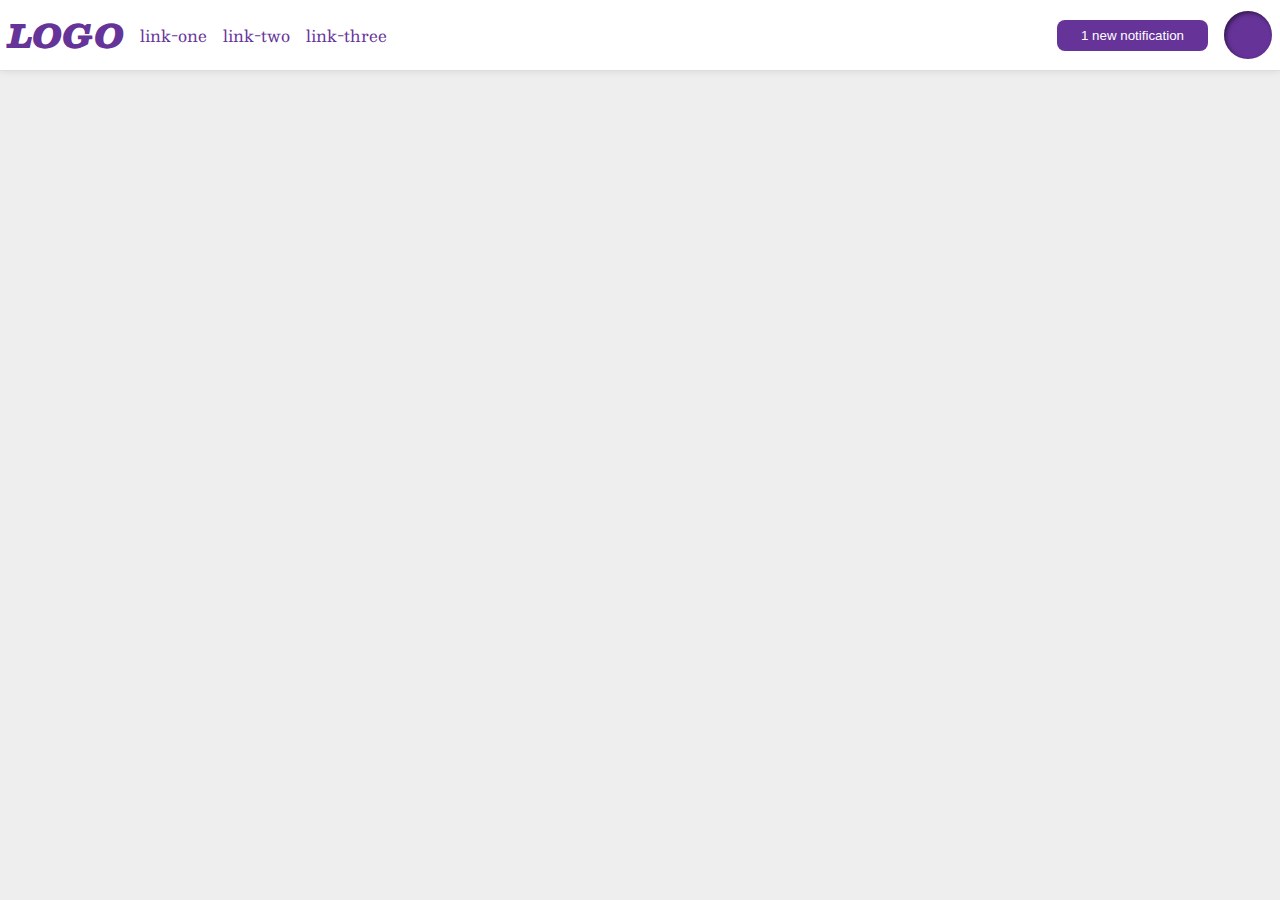
<file: flex/03-flex-header-2/index.html>
<!DOCTYPE html>
<html lang="en">
  <head>
    <meta charset="UTF-8" />
    <meta http-equiv="X-UA-Compatible" content="IE=edge" />
    <meta name="viewport" content="width=device-width, initial-scale=1.0" />
    <title>Flex Header 2</title>
    <link rel="stylesheet" href="style.css" />
  </head>
  <body>
    <div class="header">
      <div class="left-container">
        <div class="logo">LOGO</div>
        <ul class="links">
          <li><a href="google.com">link-one</a></li>
          <li><a href="google.com">link-two</a></li>
          <li><a href="google.com">link-three</a></li>
        </ul>
      </div>
      <div class="right-container">
        <button class="notifications">1 new notification</button>
        <div class="profile-image"></div>
      </div>
    </div>
  </body>
</html>
</file>
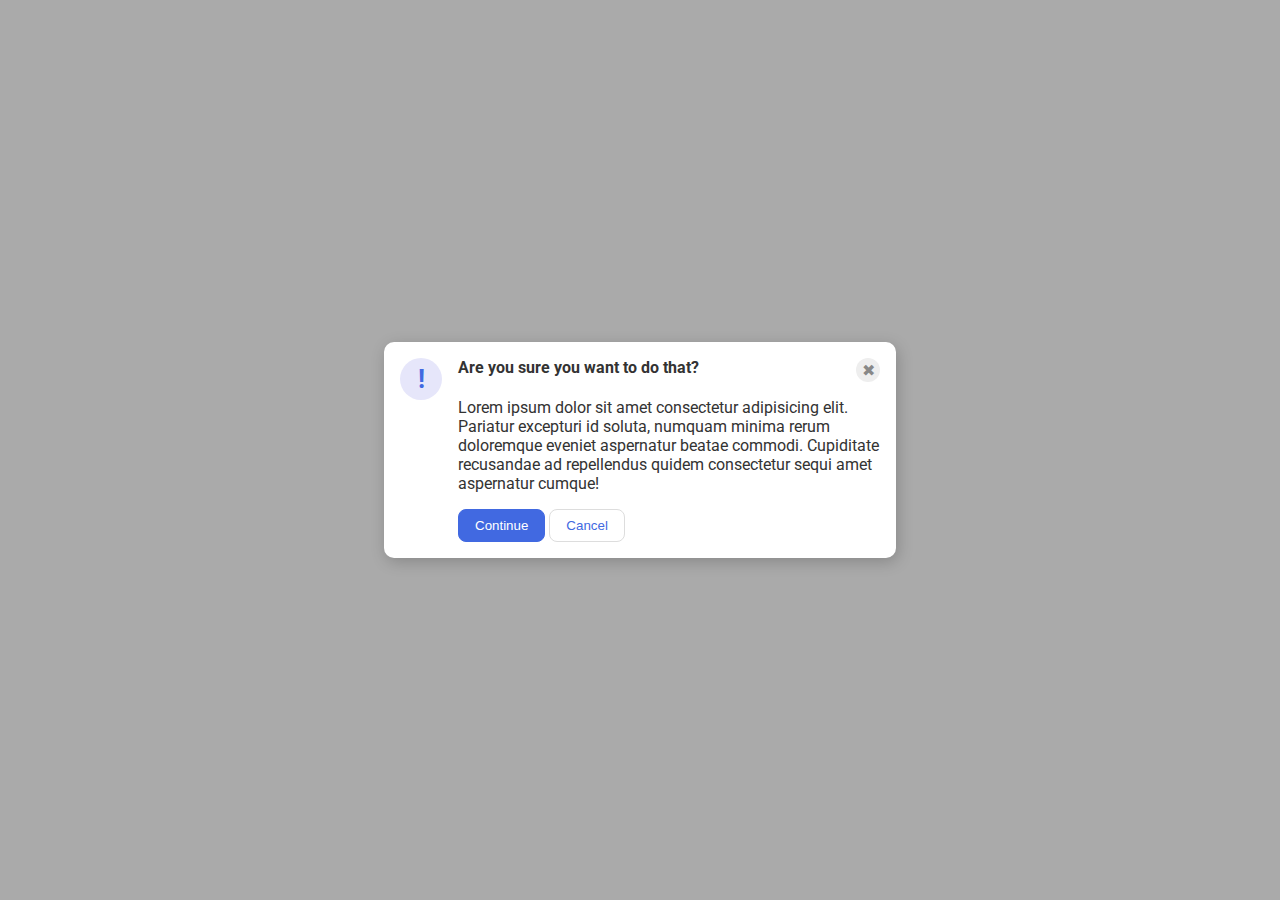
<file: flex/05-flex-modal/index.html>
<!DOCTYPE html>
<html lang="en">
  <head>
    <meta charset="UTF-8" />
    <meta http-equiv="X-UA-Compatible" content="IE=edge" />
    <meta name="viewport" content="width=device-width, initial-scale=1.0" />
    <link rel="stylesheet" href="style.css" />
    <title>Modal</title>
  </head>
  <body>
    <div class="modal">
      <div class="icon">!</div>
      <div class="container">
        <div class="top">
          <div class="header">Are you sure you want to do that?</div>
          <div class="close-button">✖</div>
        </div>
        <div class="text">
          Lorem ipsum dolor sit amet consectetur adipisicing elit. Pariatur
          excepturi id soluta, numquam minima rerum doloremque eveniet
          aspernatur beatae commodi. Cupiditate recusandae ad repellendus quidem
          consectetur sequi amet aspernatur cumque!
        </div>
        <div>
          <button class="continue">Continue</button>
          <button class="cancel">Cancel</button>
        </div>
      </div>
    </div>
  </body>
</html>
</file>
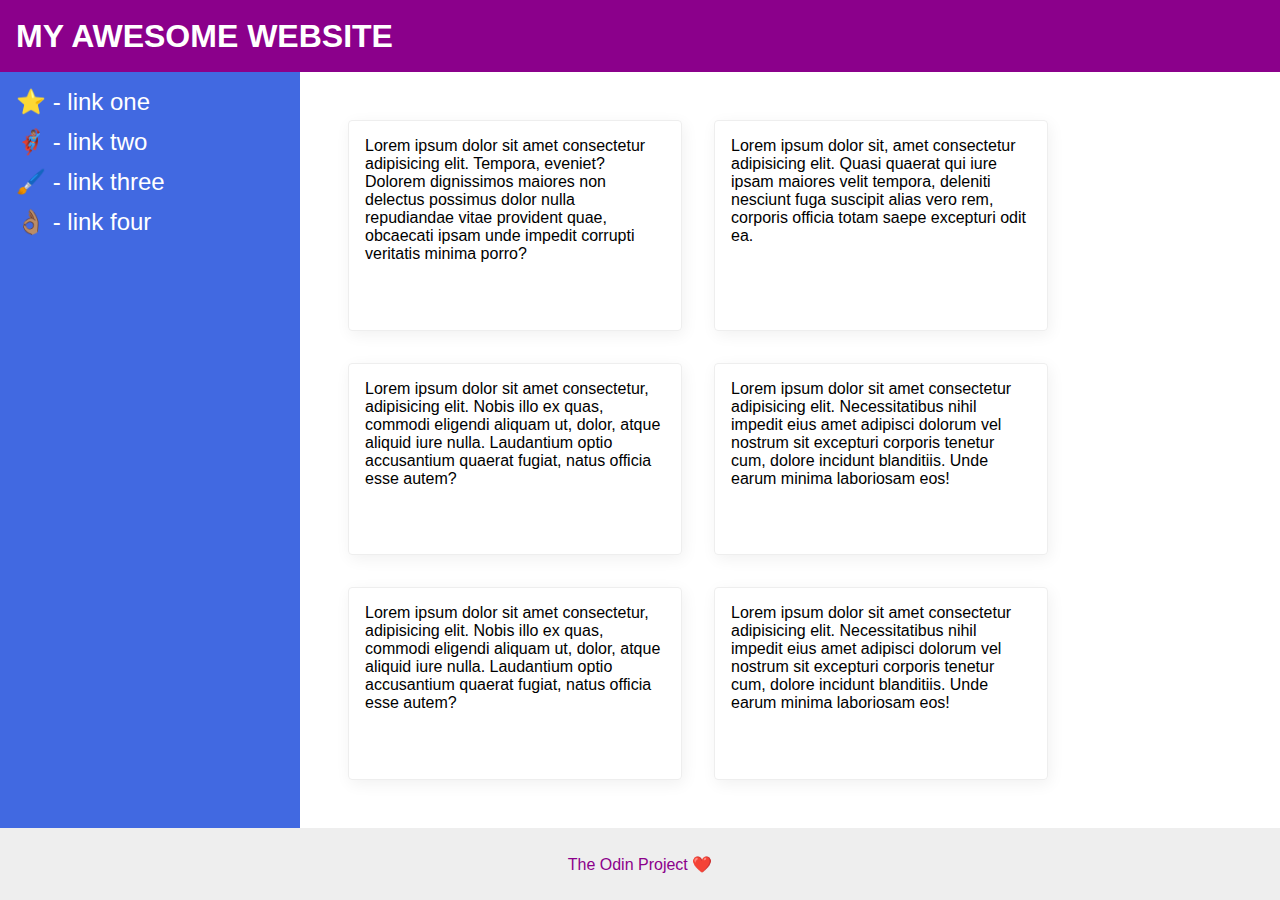
<file: flex/07-flex-layout-2/index.html>
<!DOCTYPE html>
<html lang="en">
  <head>
    <meta charset="UTF-8">
    <meta http-equiv="X-UA-Compatible" content="IE=edge">
    <meta name="viewport" content="width=device-width, initial-scale=1.0">
    <title>The Holy Grail</title>
    <link rel="stylesheet" href="style.css">
  </head>
  <body>
    <div class="header">
      MY AWESOME WEBSITE
    </div>
    
    <div class="middle">
      <div class="sidebar">
        <ul>
          <li><a href="#">⭐ - link one</a></li>
          <li><a href="#">🦸🏽‍♂️ - link two</a></li>
          <li><a href="#">🖌️ - link three</a></li>
          <li><a href="#">👌🏽 - link four</a></li>
        </ul>
      </div>
      <div class="flex-container">
        <div class="card">Lorem ipsum dolor sit amet consectetur adipisicing elit. Tempora, eveniet? Dolorem dignissimos maiores non delectus possimus dolor nulla repudiandae vitae provident quae, obcaecati ipsam unde impedit corrupti veritatis minima porro?</div>
        <div class="card">Lorem ipsum dolor sit, amet consectetur adipisicing elit. Quasi quaerat qui iure ipsam maiores velit tempora, deleniti nesciunt fuga suscipit alias vero rem, corporis officia totam saepe excepturi odit ea.</div>
        <div class="card">Lorem ipsum dolor sit amet consectetur, adipisicing elit. Nobis illo ex quas, commodi eligendi aliquam ut, dolor, atque aliquid iure nulla. Laudantium optio accusantium quaerat fugiat, natus officia esse autem?</div>
        <div class="card">Lorem ipsum dolor sit amet consectetur adipisicing elit. Necessitatibus nihil impedit eius amet adipisci dolorum vel nostrum sit excepturi corporis tenetur cum, dolore incidunt blanditiis. Unde earum minima laboriosam eos!</div>
        <div class="card">Lorem ipsum dolor sit amet consectetur, adipisicing elit. Nobis illo ex quas, commodi eligendi aliquam ut, dolor, atque aliquid iure nulla. Laudantium optio accusantium quaerat fugiat, natus officia esse autem?</div>
        <div class="card">Lorem ipsum dolor sit amet consectetur adipisicing elit. Necessitatibus nihil impedit eius amet adipisci dolorum vel nostrum sit excepturi corporis tenetur cum, dolore incidunt blanditiis. Unde earum minima laboriosam eos!</div>
      </div> 
    </div>
    
    <div class="footer">
      The Odin Project ❤️
    </div>
  </body>
</html>
</file>
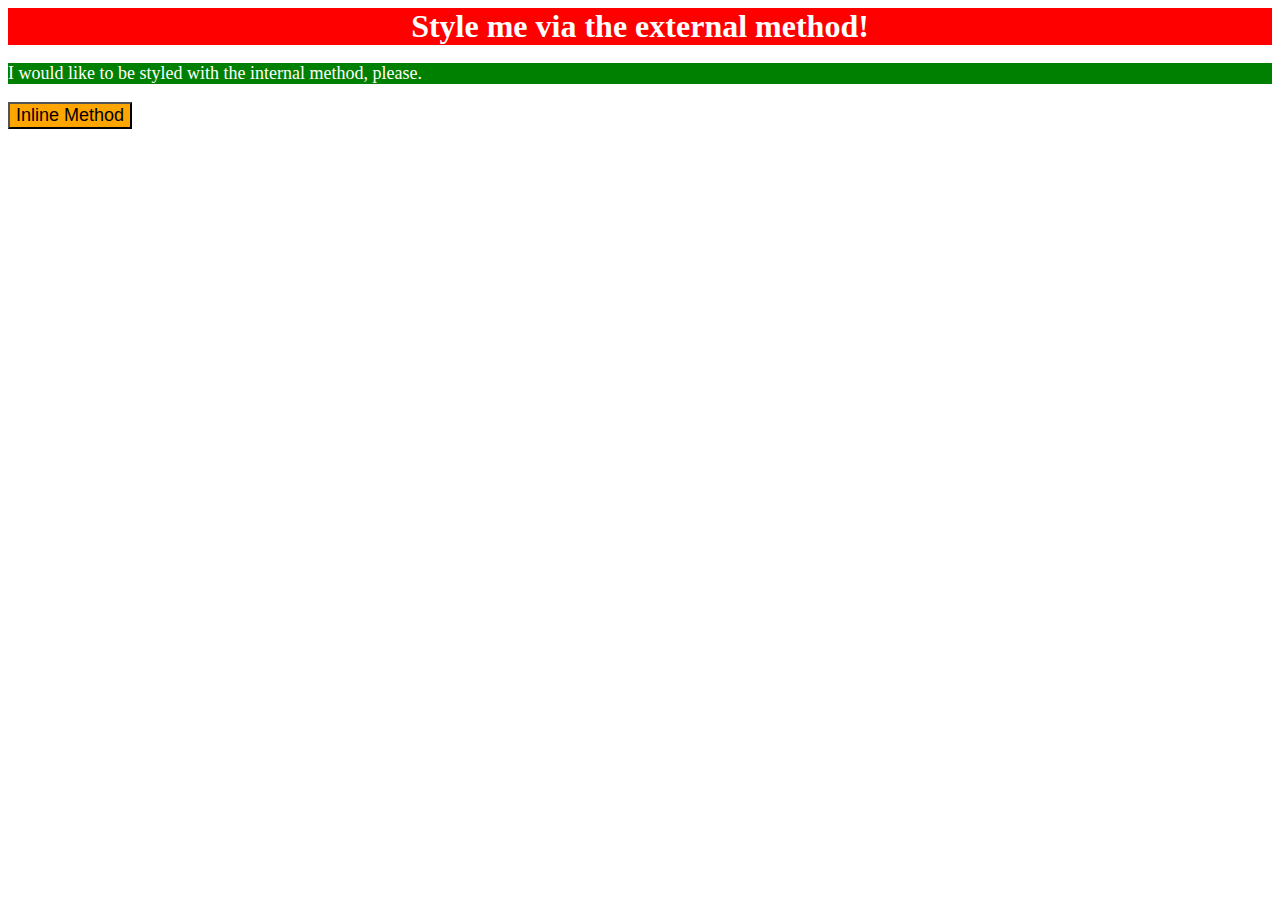
<file: foundations/01-css-methods/index.html>
<!DOCTYPE html>
<html lang="en">
  <head>
    <meta charset="UTF-8" />
    <meta http-equiv="X-UA-Compatible" content="IE=edge" />
    <meta name="viewport" content="width=device-width, initial-scale=1.0" />
    <title>Methods for Adding CSS</title>
    <link rel="stylesheet" href="style.css" />

    <style>
      p {
        background-color: green;
        color: white;
        font-size: 18px;
      }
    </style>
  </head>

  <body>
    <div>Style me via the external method!</div>
    <p>I would like to be styled with the internal method, please.</p>
    <button style="background-color: orange; font-size: 18px">Inline Method</button>
  </body>
</html>
</file>
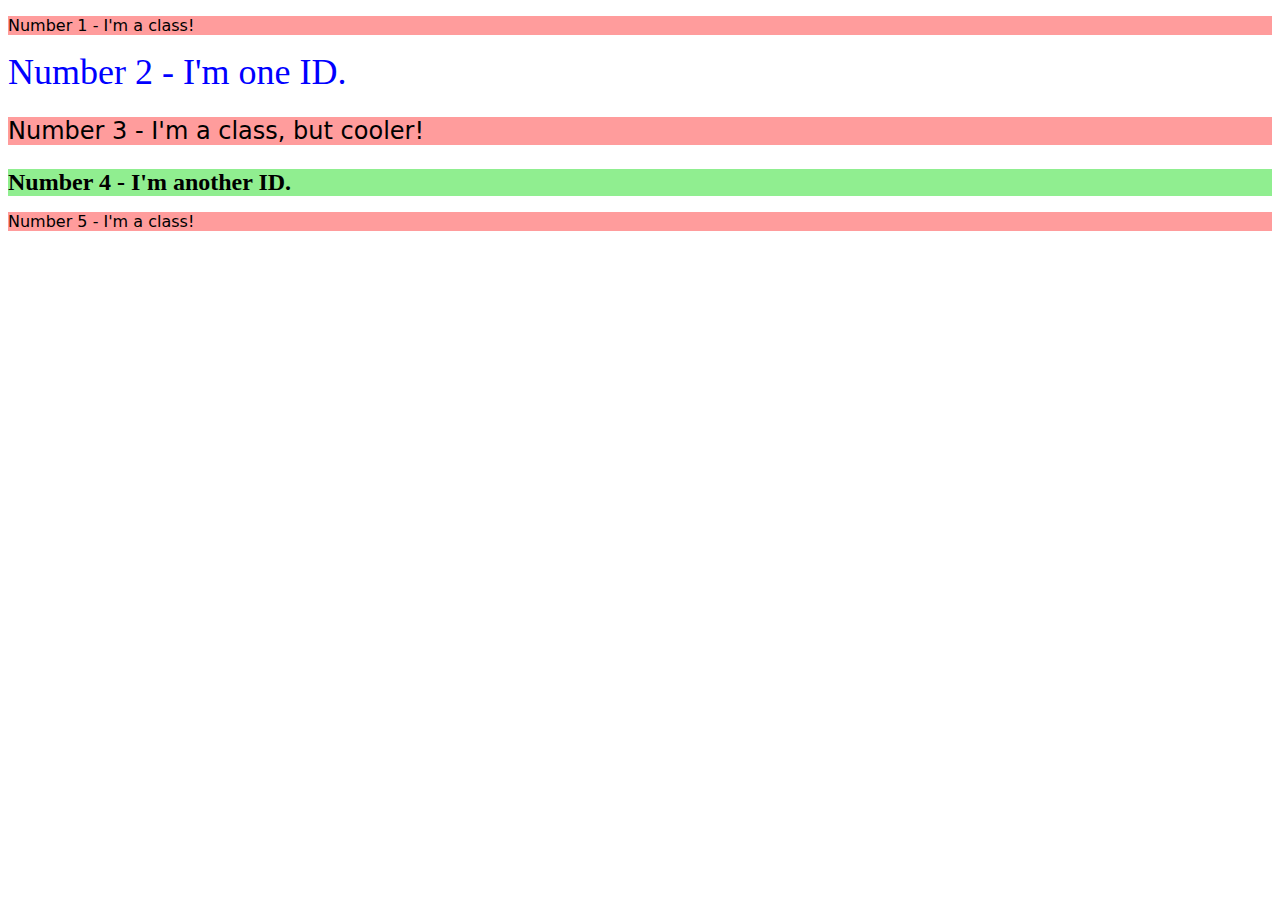
<file: foundations/02-class-id-selectors/index.html>
<!DOCTYPE html>
<html lang="en">
  <head>
    <meta charset="UTF-8" />
    <meta http-equiv="X-UA-Compatible" content="IE=edge" />
    <meta name="viewport" content="width=device-width, initial-scale=1.0" />
    <title>Class and ID Selectors</title>
    <link rel="stylesheet" href="style.css" />
  </head>
  <body>
    <p class="odd">Number 1 - I'm a class!</p>
    <div id="second">Number 2 - I'm one ID.</div>
    <p class="odd special-font-size">Number 3 - I'm a class, but cooler!</p>
    <div class="special-font-size" id="fourth">Number 4 - I'm another ID.</div>
    <p class="odd">Number 5 - I'm a class!</p>
  </body>
</html>
</file>
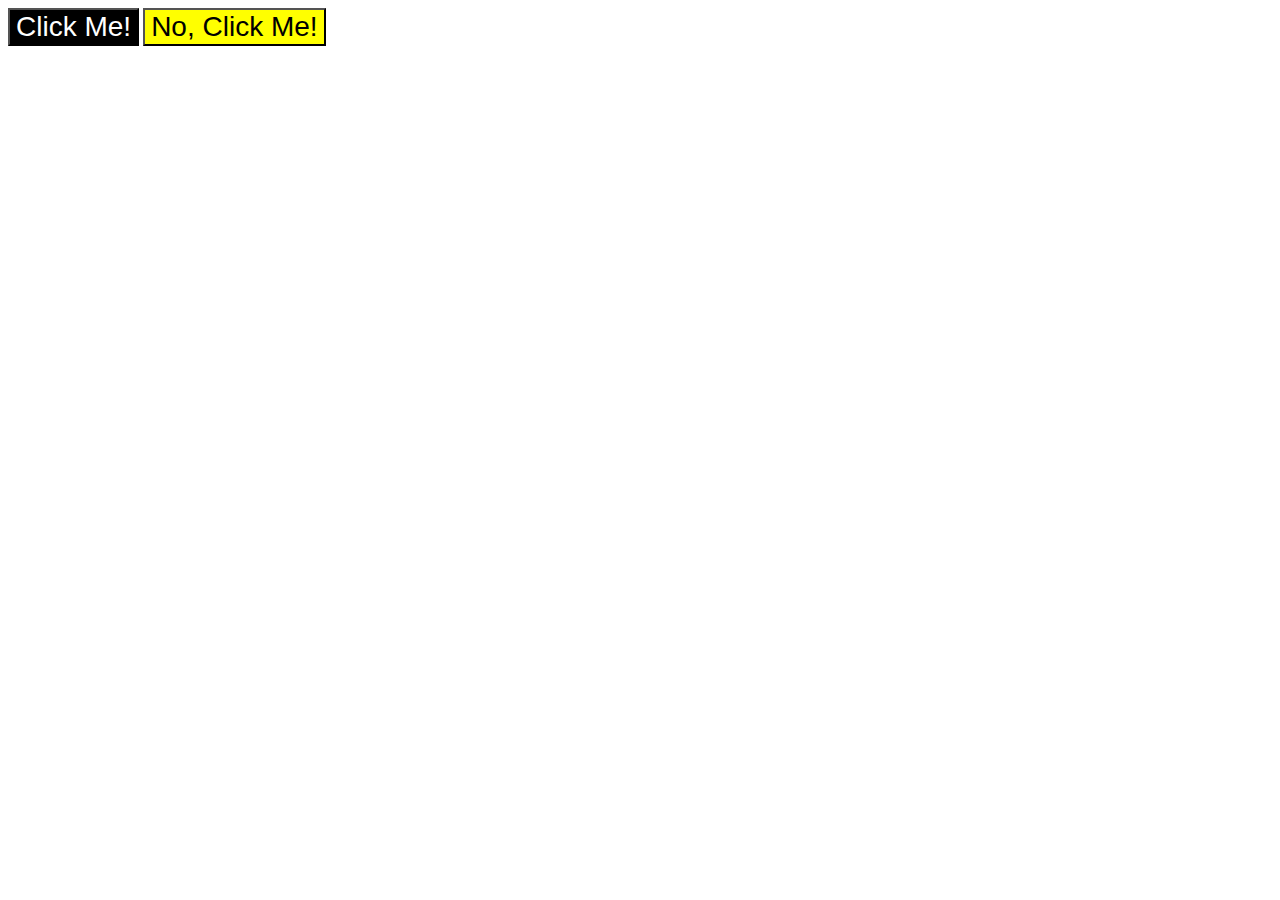
<file: foundations/03-grouping-selectors/index.html>
<!DOCTYPE html>
<html lang="en">
  <head>
    <meta charset="UTF-8">
    <meta http-equiv="X-UA-Compatible" content="IE=edge">
    <meta name="viewport" content="width=device-width, initial-scale=1.0">
    <title>Grouping Selectors</title>
    <link rel="stylesheet" href="style.css">
  </head>
  <body>
    <button class="click" >Click Me!</button>
    <button class="no-click">No, Click Me!</button>
  </body>
</html>
</file>
<file: flex/03-flex-header-2/style.css>
/* this is some magical font-importing.  
you'll learn about it later. */
@import url("https://fonts.googleapis.com/css2?family=Besley:ital,wght@0,400;1,900&display=swap");

body {
  margin: 0;
  background: #eee;
  font-family: Besley, serif;
}

.header {
  background: white;
  border-bottom: 1px solid #ddd;
  box-shadow: 0 0 8px rgba(0, 0, 0, 0.1);
  display: flex;
  padding: 8px;
  justify-content: space-between;
}

.profile-image {
  background: rebeccapurple;
  box-shadow: inset 2px 2px 4px rgba(0, 0, 0, 0.5);
  border-radius: 50%;
  width: 48px;
  height: 48px;
}

.logo {
  color: rebeccapurple;
  font-size: 32px;
  font-weight: 900;
  font-style: italic;
}

button {
  border: none;
  border-radius: 8px;
  background: rebeccapurple;
  color: white;
  padding: 8px 24px;
}

a {
  /* this removes the line under our links */
  text-decoration: none;
  color: rebeccapurple;
}

ul {
  list-style-type: none;
  display: flex;
  margin: 0;
  padding: 0;
  gap: 16px;
}

.left-container,
.right-container {
  display: flex;
  align-items: center;
  gap: 16px;
}
</file>
<file: flex/05-flex-modal/style.css>
@import url("https://fonts.googleapis.com/css2?family=Roboto:wght@400;700&display=swap");

html,
body {
  height: 100%;
}

body {
  font-family: Roboto, sans-serif;
  margin: 0;
  background: #aaa;
  color: #333;
  /* I'll give you this one for free lol */
  display: flex;
  align-items: center;
  justify-content: center;
}

.modal {
  background: white;
  width: 480px;
  border-radius: 10px;
  box-shadow: 2px 4px 16px rgba(0, 0, 0, 0.2);
  padding: 16px;
  display: flex;
  gap: 16px;
}

.icon {
  color: royalblue;
  font-size: 26px;
  font-weight: 700;
  background: lavender;
  width: 42px;
  height: 42px;
  border-radius: 50%;
  display: flex;
  align-items: center;
  justify-content: center;
  flex-shrink: 0;
}

.close-button {
  background: #eee;
  border-radius: 50%;
  color: #888;
  font-weight: 400;
  font-size: 16px;
  height: 24px;
  width: 24px;
  display: flex;
  align-items: center;
  justify-content: center;
}

button {
  padding: 8px 16px;
  border-radius: 8px;
}

button.continue {
  background: royalblue;
  border: 1px solid royalblue;
  color: white;
}

button.cancel {
  background: white;
  border: 1px solid #ddd;
  color: royalblue;
}

.header {
  font-weight: bold;
}

.top {
  display: flex;
  justify-content: space-between;
}

.container {
  display: flex;
  flex-direction: column;
  gap: 16px;
}
</file>
<file: flex/07-flex-layout-2/style.css>
body {
  font-family: -apple-system, BlinkMacSystemFont, "Segoe UI", Roboto, Oxygen,
    Ubuntu, Cantarell, "Open Sans", "Helvetica Neue", sans-serif;
  margin: 0;
  min-height: 100vh;
  display: flex;
  flex-direction: column;
}

.header {
  height: 72px;
  background: darkmagenta;
  color: white;
  font-size: 32px;
  font-weight: 900;
  padding: 0 16px;
  display: flex;
  align-items: center;
}

.footer {
  height: 72px;
  background: #eee;
  color: darkmagenta;
  display: flex;
  justify-content: center;
  align-items: center;
}

.sidebar {
  width: 300px;
  background: royalblue;
  box-sizing: border-box;
  display: flex;
  flex-shrink: 0;
  padding: 16px;
}

.card {
  border: 1px solid #eee;
  box-shadow: 2px 4px 16px rgba(0,0,0,.06);
  border-radius: 4px;
  margin: 16px;
  width: 300px;
  padding: 16px;
}

.middle {
  flex: 1;
  display: flex;
 }

ul {
  list-style-type: none;
  padding: 0;
  margin: 0;
  
}

a {
  font-size: 24px;
  text-decoration: none;
  color: white;
}

li {
  margin-bottom: 12px;
}

.flex-container {
  padding: 32px;
  display: flex;
  flex-wrap: wrap;
}
</file>
<file: foundations/01-css-methods/style.css>
div {
  background-color: red;
  color: white;
  font-size: 32px;
  text-align: center;
  font-weight: bold;
}
</file>
<file: foundations/02-class-id-selectors/style.css>
/* stylesheets */

.odd {
  background-color: #ff9c9c;
  font-family: Verdana, "DejaVu Sans", sans-serif;
}

.special-font-size {
  font-size: 24px;
}

#second {
  color: #0000ff;
  font-size: 36px;
}

#fourth {
  background-color: #90ee90;
  font-weight: bold;
}
</file>
<file: foundations/03-grouping-selectors/style.css>
.click, .no-click{
    font-size: 28px;
    font-family: Helvetica, "Times New Roman", sans-serif;
}

.click {
    background-color:black;
    color: white;
}

.no-click {
    background-color: yellow;
}
</file>
